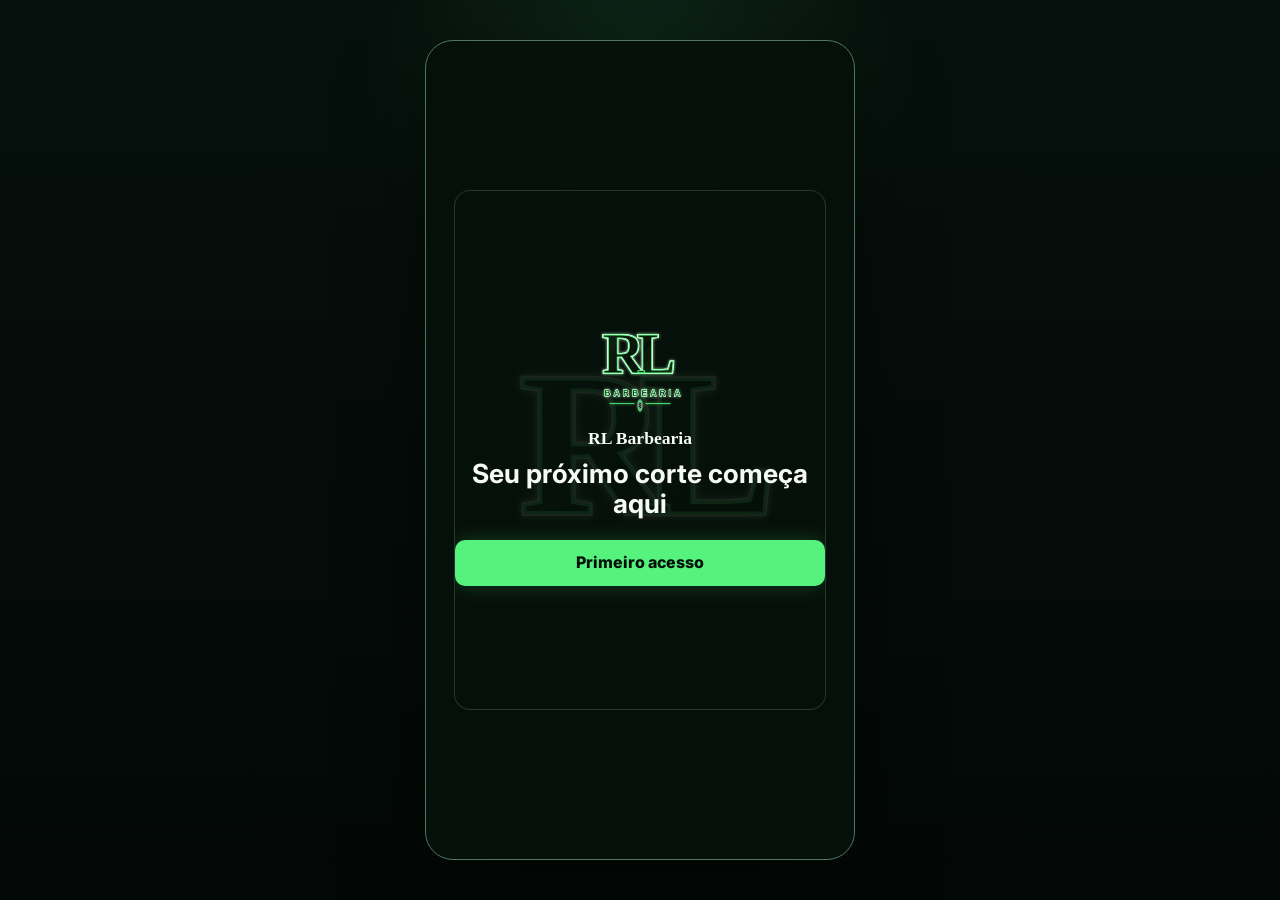
<file: index.html>
<!doctype html>
<html lang="pt-BR">
  <head>
    <meta charset="UTF-8" />
    <meta name="viewport" content="width=device-width, initial-scale=1.0, viewport-fit=cover" />
    <title>RL Barbearia</title>
    <link rel="preconnect" href="https://fonts.googleapis.com" />
    <link rel="preconnect" href="https://fonts.gstatic.com" crossorigin />
    <link
      href="https://fonts.googleapis.com/css2?family=Inter:wght@400;500;600;700;800&display=swap"
      rel="stylesheet"
    />
    <link rel="stylesheet" href="styles.css" />
  </head>
  <body>
    <div id="app"></div>
    <script src="client-app.js"></script>
  </body>
</html>
</file>
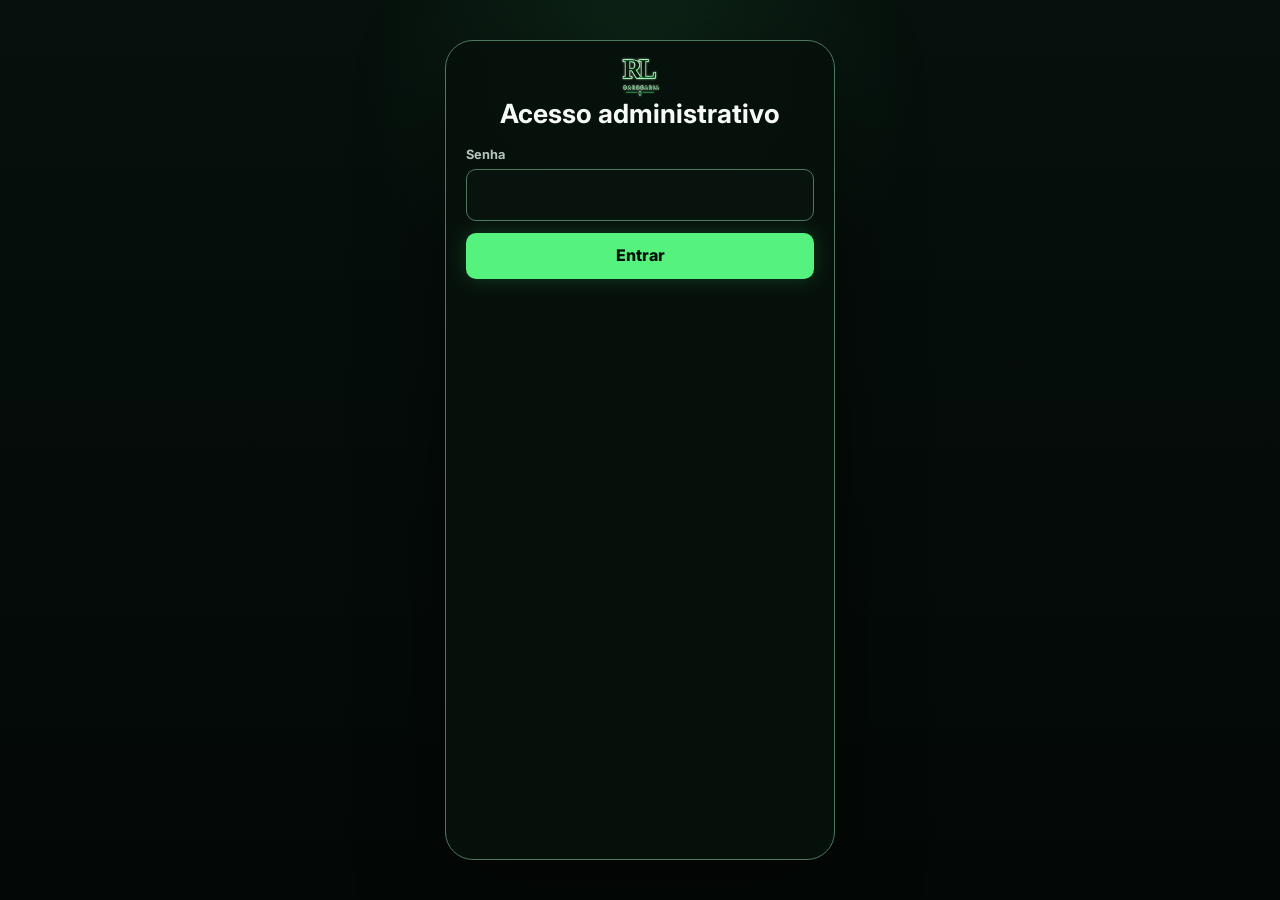
<file: admin/index.html>
<!doctype html>
<html lang="pt-BR">
  <head>
    <meta charset="UTF-8" />
    <meta name="viewport" content="width=device-width, initial-scale=1.0, viewport-fit=cover" />
    <title>RL Barbearia Admin</title>
    <link rel="preconnect" href="https://fonts.googleapis.com" />
    <link rel="preconnect" href="https://fonts.gstatic.com" crossorigin />
    <link
      href="https://fonts.googleapis.com/css2?family=Inter:wght@400;500;600;700;800&display=swap"
      rel="stylesheet"
    />
    <link rel="stylesheet" href="../styles.css" />
  </head>
  <body>
    <div id="app"></div>
    <script src="admin-app.js"></script>
  </body>
</html>
</file>
<file: styles.css>
:root {
  --bg: #030806;
  --forest: #07110c;
  --panel: #0d1d14;
  --panel-2: #13271b;
  --field: #08130d;
  --line: #4d7860;
  --line-strong: #5f8a70;
  --text: #f6faf7;
  --muted: #b6c4ba;
  --subtle: #8c9a90;
  --neon: #55f27e;
  --neon-2: #39db68;
  --neon-soft: #9dffb5;
  --danger: #ff625c;
  --warning: #ffcc66;
  --info: #64b5f6;
  --shadow: 0 24px 80px rgba(0, 0, 0, 0.5);
  --glow: 0 0 20px rgba(85, 242, 126, 0.2);
}

* {
  box-sizing: border-box;
}

html {
  background: var(--bg);
  color: var(--text);
  font-family: Inter, system-ui, -apple-system, BlinkMacSystemFont, "Segoe UI", sans-serif;
  overflow-x: hidden;
  text-size-adjust: 100%;
  -webkit-text-size-adjust: 100%;
  overscroll-behavior: none;
}

body {
  margin: 0;
  min-height: 100vh;
  min-height: 100dvh;
  overflow-x: hidden;
  padding: env(safe-area-inset-top) env(safe-area-inset-right) env(safe-area-inset-bottom) env(safe-area-inset-left);
}

img,
svg,
video,
canvas {
  display: block;
  max-width: 100%;
}

* {
  min-width: 0;
}

p,
span,
strong,
b,
h1,
h2,
h3,
button,
label,
input,
select {
  overflow-wrap: anywhere;
}

button,
input,
select {
  font: inherit;
}

button {
  border: 0;
  cursor: pointer;
  line-height: 1.2;
  text-align: center;
  transition: background 160ms ease, border-color 160ms ease, box-shadow 160ms ease, transform 160ms ease;
  white-space: normal;
}

button:hover {
  transform: translateY(-1px);
}

button:active {
  transform: translateY(0);
}

button:disabled {
  cursor: not-allowed;
  filter: grayscale(0.35);
  opacity: 0.72;
  transform: none;
}

button:focus-visible,
input:focus-visible,
select:focus-visible {
  outline: 3px solid rgba(157, 255, 181, 0.35);
  outline-offset: 2px;
}

.client-shell {
  align-items: center;
  background:
    radial-gradient(circle at 50% 8%, rgba(85, 242, 126, 0.1), transparent 280px),
    linear-gradient(180deg, #06100c 0, #030806 100%);
  display: flex;
  justify-content: center;
  min-height: 100vh;
  min-height: 100dvh;
  padding: max(16px, env(safe-area-inset-top)) max(16px, env(safe-area-inset-right)) max(16px, env(safe-area-inset-bottom)) max(16px, env(safe-area-inset-left));
}

.phone-frame {
  background: rgba(7, 17, 12, 0.98);
  border: 1px solid var(--line);
  border-radius: 28px;
  box-shadow: var(--shadow);
  display: grid;
  grid-template-rows: auto 1fr auto;
  min-height: min(820px, calc(100vh - 48px));
  min-height: min(820px, calc(100dvh - 48px));
  max-width: 430px;
  overflow: hidden;
  width: 100%;
}

.phone-frame.narrow {
  max-width: 390px;
}

.app-header {
  align-items: center;
  display: grid;
  gap: 10px;
  grid-template-columns: 40px 1fr 42px;
  padding: calc(16px + env(safe-area-inset-top)) 18px 12px;
}

.brand-center {
  align-items: center;
  display: flex;
  gap: 12px;
  min-width: 0;
}

.brand-center strong {
  display: block;
  font-size: 0.96rem;
}

.brand-center span,
.step-dot {
  color: var(--muted);
  display: block;
  font-size: 0.74rem;
  margin-top: 2px;
}

.step-dot {
  text-align: right;
}

.logo-mark {
  display: block;
  flex: 0 0 auto;
  height: 48px;
  object-fit: contain;
  width: 48px;
}

.screen {
  -webkit-overflow-scrolling: touch;
  overflow-y: auto;
  padding: 10px 20px calc(22px + env(safe-area-inset-bottom));
}

.welcome-screen {
  background: rgba(7, 17, 12, 0.74);
  border: 1px solid rgba(41, 67, 52, 0.78);
  border-radius: 16px;
  display: grid;
  min-height: 100%;
  overflow: hidden;
  position: relative;
}

.welcome-watermark {
  filter: drop-shadow(0 0 16px rgba(85, 242, 126, 0.16));
  height: 80%;
  left: 50%;
  object-fit: contain;
  opacity: 0.09;
  pointer-events: none;
  position: absolute;
  top: 50%;
  transform: translate(-50%, -50%);
  width: 80%;
  z-index: 0;
}

.welcome-content {
  align-self: center;
  display: grid;
  gap: 10px;
  justify-items: center;
  padding: 28px 0;
  position: relative;
  text-align: center;
  z-index: 1;
}

.welcome-content .logo-mark {
  height: 104px;
  width: 104px;
}

.welcome-content > strong {
  font-family: Georgia, "Times New Roman", serif;
  font-size: 1.1rem;
}

.welcome-actions {
  display: grid;
  gap: 10px;
  margin-top: 12px;
  width: 100%;
}

.auth-panel {
  align-content: center;
  justify-content: center;
  min-height: 100%;
  padding-block: clamp(28px, 10dvh, 76px);
  width: 100%;
}

.auth-panel > * {
  max-width: 360px;
  width: 100%;
}

.auth-panel h1,
.auth-panel .lead {
  text-align: center;
}

.center-screen,
.login-screen,
.success-screen {
  align-content: center;
  display: grid;
  justify-items: center;
  min-height: 100%;
  text-align: center;
}

.login-screen .logo-mark {
  height: 186px;
  margin-bottom: 18px;
  width: 186px;
}

.stack {
  display: grid;
  gap: 14px;
}

h1,
h2,
p {
  margin: 0;
}

h1 {
  font-size: clamp(1.35rem, 7vw, 1.65rem);
  letter-spacing: 0;
  line-height: 1.12;
}

h2 {
  font-size: clamp(1rem, 4.5vw, 1.1rem);
}

p,
.lead,
small,
span {
  color: var(--muted);
}

strong,
b {
  color: var(--text);
}

.form {
  display: grid;
  gap: 12px;
  margin-top: 18px;
  width: 100%;
}

.field {
  display: grid;
  gap: 7px;
  text-align: left;
}

.field label {
  color: var(--muted);
  font-size: 0.8rem;
  font-weight: 700;
}

input,
select {
  background: var(--field);
  border: 1px solid var(--line);
  border-radius: 10px;
  color: var(--text);
  min-height: 52px;
  padding: 0 14px;
  width: 100%;
}

input[type="date"] {
  min-width: 0;
  color-scheme: dark;
}

input[type="date"]::-webkit-calendar-picker-indicator {
  cursor: pointer;
  filter: invert(89%) sepia(16%) saturate(576%) hue-rotate(79deg) brightness(108%) contrast(96%);
  opacity: 1;
}

input[type="date"]::-webkit-calendar-picker-indicator:hover {
  filter: invert(78%) sepia(88%) saturate(475%) hue-rotate(78deg) brightness(101%) contrast(92%);
}

select {
  color-scheme: dark;
}

input::placeholder,
select::placeholder {
  color: #9bab9f;
  opacity: 1;
}

input:-webkit-autofill,
input:-webkit-autofill:hover,
input:-webkit-autofill:focus,
select:-webkit-autofill {
  -webkit-box-shadow: 0 0 0 1000px var(--field) inset;
  -webkit-text-fill-color: var(--text);
  caret-color: var(--text);
  transition: background-color 9999s ease-in-out 0s;
}

.phone-field {
  align-items: center;
  background: var(--field);
  border: 1px solid var(--line);
  border-radius: 10px;
  display: grid;
  grid-template-columns: 54px 1fr;
  overflow: hidden;
}

.phone-field:focus-within {
  border-color: var(--neon);
  outline: 3px solid rgba(157, 255, 181, 0.22);
}

.phone-field span {
  border-right: 1px solid var(--line);
  color: var(--text);
  font-weight: 800;
  text-align: center;
}

.phone-field input {
  border: 0;
  border-radius: 0;
}

.phone-field input:focus {
  outline: 0;
}

.phone-field.readonly {
  opacity: 1;
}

.legal-group {
  display: grid;
  gap: 12px;
  margin: 4px 0 2px;
}

.check-field {
  align-items: flex-start;
  color: var(--muted);
  cursor: pointer;
  display: grid;
  gap: 10px;
  grid-template-columns: 22px 1fr;
  line-height: 1.35;
  text-align: left;
}

.check-field input {
  height: 1px;
  opacity: 0;
  position: absolute;
  width: 1px;
}

.check-field .custom-check {
  align-items: center;
  background: var(--field);
  border: 1px solid var(--line);
  border-radius: 6px;
  display: grid;
  height: 22px;
  margin-top: 1px;
  place-items: center;
  width: 22px;
}

.check-field .custom-check::after {
  color: #031007;
  content: "✓";
  font-size: 0.88rem;
  font-weight: 900;
  opacity: 0;
}

.check-field input:checked + .custom-check {
  background: var(--neon);
  border-color: var(--neon);
  box-shadow: var(--glow);
}

.check-field input:checked + .custom-check::after {
  opacity: 1;
}

.check-field input:focus-visible + .custom-check {
  outline: 3px solid rgba(157, 255, 181, 0.35);
  outline-offset: 2px;
}

.check-field span:last-child {
  color: var(--muted);
  font-size: 0.82rem;
}

.check-field.optional span:last-child {
  color: #b2bbb5;
}

.inline-link {
  background: transparent;
  color: var(--neon);
  cursor: pointer;
  font: inherit;
  font-weight: 800;
  padding: 0;
  text-decoration: none;
}

.inline-link:focus-visible {
  border-radius: 4px;
  outline: 3px solid rgba(92, 255, 145, 0.24);
  outline-offset: 2px;
}

.form-error {
  color: var(--danger);
  font-size: 0.78rem;
  line-height: 1.35;
}

input:focus,
select:focus {
  border-color: var(--neon);
  outline: 3px solid rgba(157, 255, 181, 0.22);
}

.primary,
.secondary,
.ghost,
.danger,
.small-primary,
.icon-button,
.link-button {
  align-items: center;
  border-radius: 10px;
  display: inline-flex;
  font-weight: 800;
  justify-content: center;
  min-height: 46px;
  padding: 0 14px;
}

.link-button {
  background: transparent;
  color: var(--neon);
  min-height: 40px;
  padding: 0;
}

.full {
  width: 100%;
}

.primary,
.small-primary {
  background: var(--neon);
  box-shadow: var(--glow);
  color: #031007;
}

.primary:hover,
.small-primary:hover {
  background: var(--neon-2);
}

.secondary {
  background: var(--panel-2);
  border: 1px solid var(--line-strong);
  color: var(--text);
}

.ghost {
  background: #14251b;
  border: 1px solid var(--line);
  color: var(--text);
}

.danger {
  background: rgba(255, 98, 92, 0.14);
  border: 1px solid rgba(255, 98, 92, 0.55);
  color: var(--danger);
}

.small-primary {
  min-height: 38px;
  padding: 0 12px;
}

.icon-button {
  background: #14251b;
  border: 1px solid var(--line);
  color: var(--text);
  font-size: 1.3rem;
  min-height: 40px;
  padding: 0;
  width: 40px;
}

.hidden {
  opacity: 0;
  pointer-events: none;
}

.public-links {
  display: grid;
  gap: 8px;
  margin-top: 24px;
}

.public-links button {
  background: transparent;
  color: var(--neon);
  font-weight: 700;
}

.hero-card,
.card,
.horizontal-card,
.barber-card,
.review-card,
.admin-panel,
.stat,
.admin-row,
.modal {
  background: var(--panel);
  border: 1px solid var(--line);
  border-radius: 12px;
}

.step-screen {
  display: grid;
  gap: 14px;
  min-height: 100%;
  grid-template-rows: auto 1fr auto;
}

.progress {
  background: rgba(255, 255, 255, 0.06);
  border-radius: 99px;
  height: 3px;
  overflow: hidden;
}

.progress span {
  background: var(--neon);
  box-shadow: var(--glow);
  display: block;
  height: 100%;
}

.sticky-action {
  background: linear-gradient(180deg, rgba(7, 17, 13, 0), rgba(7, 17, 13, 0.98) 28%);
  margin: 0 -20px -22px;
  padding: 22px 20px calc(16px + env(safe-area-inset-bottom));
  position: sticky;
  bottom: 0;
  z-index: 3;
}

.hero-card {
  background: linear-gradient(145deg, rgba(85, 242, 126, 0.1), #13271b);
  box-shadow: var(--glow);
  display: grid;
  gap: 14px;
  padding: 20px;
}

.hero-card span {
  color: var(--neon);
  font-size: 0.78rem;
  font-weight: 800;
}

.shop-photo-card {
  background:
    linear-gradient(180deg, rgba(3, 8, 6, 0.08), rgba(3, 8, 6, 0.7)),
    url("assets/723131300_17888375571564268_3687150447483075437_n.jpg") center 34% / cover no-repeat;
  border: 1px solid var(--line);
  border-radius: 14px;
  min-height: 168px;
  overflow: hidden;
}

.card {
  display: grid;
  gap: 8px;
  padding: 15px;
}

.card p,
.card span,
.admin-row span,
.horizontal-card span,
.barber-card small {
  color: var(--muted);
}

.card strong,
.horizontal-card strong,
.barber-card strong,
.review-card strong {
  color: var(--text);
}

.option-list {
  display: grid;
  gap: 10px;
}

.horizontal-card {
  align-items: center;
  display: flex;
  gap: 12px;
  justify-content: space-between;
  padding: 14px;
  text-align: left;
  width: 100%;
  min-width: 0;
}

.horizontal-card.selectable,
.barber-card.selectable {
  background: var(--panel);
}

.horizontal-card.active,
.barber-card.active {
  border-color: var(--neon);
  box-shadow: inset 0 0 0 1px rgba(85, 242, 126, 0.5), var(--glow);
}

.service-icon {
  align-items: center;
  background: var(--panel-2);
  border: 1px solid var(--line);
  border-radius: 14px;
  color: var(--neon);
  display: grid;
  flex: 0 0 auto;
  font-family: Georgia, "Times New Roman", serif;
  font-weight: 800;
  height: 52px;
  place-items: center;
  width: 52px;
}

.horizontal-card span,
.barber-card small {
  display: block;
  font-size: 0.84rem;
  margin-top: 4px;
}

.barber-card {
  align-items: center;
  color: var(--text);
  display: flex;
  gap: 14px;
  min-height: 92px;
  padding: 12px;
  text-align: left;
}

.avatar,
.avatar-photo {
  align-items: center;
  background: var(--panel-2);
  border: 1px solid var(--line);
  border-radius: 16px;
  color: var(--neon);
  display: block;
  font-weight: 800;
  height: 68px;
  object-fit: cover;
  width: 68px;
}

.avatar {
  display: grid;
  place-items: center;
}

.date-strip {
  display: grid;
  gap: 10px;
  grid-auto-columns: minmax(92px, 1fr);
  grid-auto-flow: column;
  overflow-x: auto;
  overscroll-behavior-inline: contain;
  padding-bottom: 6px;
  scroll-padding-inline: 2px;
}

.date-strip button,
.time-grid button {
  background: var(--panel);
  border: 1px solid var(--line);
  border-radius: 10px;
  color: var(--text);
  min-height: 62px;
}

.date-strip button:hover,
.time-grid button:hover,
.horizontal-card:hover,
.barber-card:hover,
.card:hover,
.admin-row:hover {
  border-color: var(--line-strong);
}

.date-strip button span {
  color: var(--muted);
}

.date-strip button.active,
.time-grid button.active {
  border-color: var(--neon);
  background: #14311f;
  box-shadow: inset 0 0 0 1px rgba(85, 242, 126, 0.54), var(--glow);
  color: var(--neon-soft);
}

.date-strip strong,
.date-strip span {
  display: block;
}

.time-grid {
  display: grid;
  gap: 9px;
  grid-template-columns: repeat(auto-fit, minmax(82px, 1fr));
}

.time-section {
  display: grid;
  gap: 9px;
}

.review-card {
  display: grid;
  gap: 1px;
  overflow: hidden;
}

.review-card div {
  align-items: center;
  background: rgba(255, 255, 255, 0.045);
  display: flex;
  justify-content: space-between;
  padding: 13px;
  gap: 12px;
}

.check {
  align-items: center;
  background: rgba(92, 255, 145, 0.12);
  border-radius: 999px;
  box-shadow: var(--glow);
  color: var(--neon);
  display: grid;
  font-size: 2.1rem;
  height: 68px;
  margin-bottom: 14px;
  place-items: center;
  width: 68px;
}

.row,
.actions {
  align-items: center;
  display: flex;
  gap: 8px;
  justify-content: space-between;
  min-width: 0;
}

.actions {
  flex-wrap: wrap;
  justify-content: flex-start;
}

.actions .wide-action {
  flex: 1;
}

.status {
  border-radius: 999px;
  font-size: 0.72rem;
  font-weight: 800;
  padding: 6px 9px;
  white-space: nowrap;
}

.status.confirmado {
  background: rgba(85, 242, 126, 0.14);
  border: 1px solid rgba(85, 242, 126, 0.48);
  color: var(--neon);
}

.status.pendente {
  background: rgba(255, 204, 102, 0.14);
  border: 1px solid rgba(255, 204, 102, 0.48);
  color: var(--warning);
}

.status.cancelado {
  background: rgba(255, 98, 92, 0.14);
  border: 1px solid rgba(255, 98, 92, 0.5);
  color: var(--danger);
}

.status.concluido {
  background: rgba(100, 181, 246, 0.14);
  border: 1px solid rgba(100, 181, 246, 0.48);
  color: var(--info);
}

.status.nao-compareceu {
  background: rgba(255, 139, 92, 0.14);
  border: 1px solid rgba(255, 139, 92, 0.5);
  color: #ff9a66;
}

.empty {
  border: 1px dashed var(--line);
  border-radius: 12px;
  color: var(--muted);
  padding: 18px;
  text-align: center;
}

.bottom-nav {
  background: #07110c;
  border-top: 1px solid var(--line);
  display: grid;
  gap: 4px;
  grid-template-columns: repeat(4, 1fr);
  padding: 8px 8px calc(8px + env(safe-area-inset-bottom));
}

.bottom-nav button {
  background: transparent;
  border-radius: 10px;
  color: var(--muted);
  font-size: 0.72rem;
  font-weight: 800;
  min-height: 48px;
  padding: 4px 2px;
}

.bottom-nav button span {
  color: inherit;
  display: block;
  font-size: 1rem;
  line-height: 1;
  margin-bottom: 3px;
}

.tabs-soft {
  background: rgba(255, 255, 255, 0.06);
  border-radius: 10px;
  display: grid;
  grid-template-columns: 1fr 1fr;
  padding: 4px;
}

.tabs-soft span {
  color: var(--text);
  font-size: 0.82rem;
  font-weight: 800;
  min-height: 34px;
  display: grid;
  place-items: center;
}

.hint {
  font-size: 0.76rem;
}

.bottom-nav button.active {
  background: rgba(85, 242, 126, 0.14);
  color: var(--neon);
}

.bottom-nav button:focus-visible {
  outline: 3px solid rgba(157, 255, 181, 0.35);
  outline-offset: -2px;
}

.admin-shell {
  background: var(--bg);
  display: grid;
  grid-template-columns: 260px 1fr;
  min-height: 100vh;
  min-height: 100dvh;
}

.admin-sidebar {
  background: #07110c;
  border-right: 1px solid var(--line);
  display: flex;
  flex-direction: column;
  gap: 8px;
  padding: 22px;
  overscroll-behavior-inline: contain;
}

.admin-sidebar .logo-mark {
  height: 76px;
  margin-bottom: 6px;
  width: 76px;
}

.admin-sidebar strong {
  margin-bottom: 16px;
}

.admin-sidebar button {
  background: transparent;
  border-radius: 10px;
  color: var(--muted);
  min-height: 44px;
  padding: 0 12px;
  text-align: left;
}

.admin-sidebar button.active {
  background: rgba(85, 242, 126, 0.14);
  color: var(--neon);
}

.admin-sidebar button:hover {
  background: #13271b;
  color: var(--text);
}

.admin-main {
  padding: 28px;
}

.admin-stack {
  display: grid;
  gap: 18px;
}

.admin-title {
  align-items: center;
  display: flex;
  gap: 16px;
  justify-content: space-between;
}

.admin-title p {
  margin-top: 5px;
}

.stats {
  display: grid;
  gap: 14px;
  grid-template-columns: repeat(2, minmax(0, 1fr));
}

.stats.four {
  grid-template-columns: repeat(4, minmax(0, 1fr));
}

.stat {
  padding: 18px;
}

.stat strong {
  color: var(--neon);
  display: block;
  font-size: 2rem;
}

.stat span {
  color: var(--muted);
}

.admin-panel {
  display: grid;
  gap: 14px;
  padding: 18px;
}

.admin-list {
  display: grid;
  gap: 10px;
}

.admin-row {
  align-items: center;
  display: grid;
  gap: 14px;
  grid-template-columns: 90px minmax(0, 1fr) auto;
  padding: 13px;
}

.admin-row > strong {
  color: var(--neon-soft);
}

.admin-row b {
  color: var(--text);
}

.admin-row span {
  display: block;
  margin-top: 4px;
}

.inline-form {
  align-items: center;
  display: grid;
  gap: 10px;
  grid-template-columns: 150px 150px auto;
}

.modal-backdrop {
  align-items: center;
  background: rgba(0, 0, 0, 0.62);
  display: flex;
  inset: 0;
  justify-content: center;
  padding: max(14px, env(safe-area-inset-top)) max(14px, env(safe-area-inset-right)) max(14px, env(safe-area-inset-bottom)) max(14px, env(safe-area-inset-left));
  position: fixed;
  z-index: 15;
  overscroll-behavior: contain;
}

.modal {
  box-shadow: var(--shadow);
  color: var(--text);
  max-height: min(86vh, 720px);
  max-height: min(86dvh, 720px);
  max-width: 460px;
  overflow-y: auto;
  padding: 18px;
  width: 100%;
}

.legal-backdrop {
  align-items: flex-end;
  background: rgba(0, 0, 0, 0.62);
  display: flex;
  inset: 0;
  justify-content: center;
  padding: max(12px, env(safe-area-inset-top)) max(12px, env(safe-area-inset-right)) max(12px, env(safe-area-inset-bottom)) max(12px, env(safe-area-inset-left));
  position: fixed;
  z-index: 20;
  overscroll-behavior: contain;
}

.legal-modal {
  background: var(--panel);
  border: 1px solid var(--line);
  border-radius: 18px;
  box-shadow: var(--shadow);
  display: grid;
  gap: 14px;
  max-height: min(78vh, 680px);
  max-height: min(78dvh, 680px);
  max-width: 430px;
  padding: 16px;
  width: 100%;
}

.legal-modal-header {
  align-items: center;
  display: flex;
  justify-content: space-between;
}

.legal-scroll {
  display: grid;
  gap: 10px;
  max-height: 52vh;
  max-height: 52dvh;
  overflow-y: auto;
  padding-right: 4px;
}

.legal-scroll h3 {
  color: var(--text);
  font-size: 0.92rem;
  margin: 8px 0 0;
}

.legal-scroll p {
  font-size: 0.84rem;
  line-height: 1.45;
  color: var(--muted);
}

.legal-updated {
  color: var(--neon);
  font-weight: 800;
}

@media (max-width: 820px) {
  .client-shell {
    padding: 0;
  }

  .phone-frame {
    border: 0;
    border-radius: 0;
    min-height: 100vh;
    min-height: 100dvh;
    max-width: none;
  }

  .admin-shell {
    grid-template-columns: 1fr;
  }

  .admin-sidebar {
    border-bottom: 1px solid var(--line);
    border-right: 0;
    flex-direction: row;
    overflow-x: auto;
    padding: 12px;
    position: sticky;
    top: 0;
    z-index: 10;
  }

  .admin-sidebar strong {
    display: none;
  }

  .admin-main {
    padding: 16px;
  }

  .admin-title,
  .row {
    align-items: stretch;
    flex-direction: column;
  }

  .stats,
  .stats.four,
  .inline-form,
  .admin-row {
    grid-template-columns: 1fr;
  }

  .admin-row .actions {
    justify-content: flex-start;
  }
}

@media (max-width: 480px) {
  .screen {
    padding: 8px 16px calc(96px + env(safe-area-inset-bottom));
  }

  .phone-frame {
    grid-template-rows: auto minmax(0, 1fr) auto;
  }

  .app-header {
    grid-template-columns: 38px minmax(0, 1fr) 36px;
    gap: 8px;
    padding-left: 16px;
    padding-right: 16px;
  }

  .brand-center {
    gap: 10px;
  }

  .logo-mark {
    height: 42px;
    width: 42px;
  }

  .welcome-content .logo-mark {
    height: clamp(82px, 28vw, 104px);
    width: clamp(82px, 28vw, 104px);
  }

  .welcome-content {
    padding: 20px 0;
  }

  .welcome-watermark {
    height: 86%;
    width: 86%;
  }

  .horizontal-card,
  .barber-card,
  .card {
    padding: 12px;
  }

  .horizontal-card {
    align-items: stretch;
    flex-direction: column;
  }

  .horizontal-card .small-primary {
    width: 100%;
  }

  .review-card div {
    align-items: flex-start;
    flex-direction: column;
  }

  .bottom-nav {
    gap: 2px;
  }

  .bottom-nav button {
    font-size: 0.66rem;
  }

  .admin-main {
    padding: 12px;
  }

  .admin-sidebar button {
    flex: 0 0 auto;
    white-space: nowrap;
  }
}

@media (max-width: 344px) {
  .screen {
    padding-left: 14px;
    padding-right: 14px;
  }

  .app-header {
    grid-template-columns: 34px minmax(0, 1fr) 30px;
    padding-left: 14px;
    padding-right: 14px;
  }

  .icon-button {
    min-height: 36px;
    width: 36px;
  }

  .brand-center span,
  .step-dot {
    font-size: 0.68rem;
  }

  .time-grid {
    grid-template-columns: repeat(2, minmax(0, 1fr));
  }

  .date-strip {
    grid-auto-columns: minmax(78px, 1fr);
  }

  .phone-field {
    grid-template-columns: 48px 1fr;
  }

  .actions > button {
    width: 100%;
  }
}

@media (max-height: 520px) and (orientation: landscape) {
  .client-shell {
    align-items: stretch;
  }

  .phone-frame {
    max-width: none;
    min-height: 100dvh;
  }

  .screen {
    padding-bottom: calc(82px + env(safe-area-inset-bottom));
  }

  .phone-frame:not(.auth-welcome) .welcome-content {
    align-self: start;
    padding-top: 14px;
  }

  .welcome-content .logo-mark {
    height: 72px;
    width: 72px;
  }

  .auth-panel {
    align-content: start;
    padding-block: 14px 82px;
  }
}

@media (min-width: 821px) {
  .bottom-nav {
    border-radius: 0 0 28px 28px;
  }

  .admin-main {
    max-width: 1480px;
    width: 100%;
  }
}

@media (min-width: 1600px) {
  .phone-frame {
    max-width: 460px;
  }

  .admin-shell {
    grid-template-columns: 280px 1fr;
  }
}

.phone-frame.auth-welcome {
  align-items: center;
  display: flex;
  flex-direction: column;
  justify-content: center;
}

.phone-frame.auth-welcome .screen {
  display: flex;
  align-items: center;
  justify-content: center;
  flex: 1 1 auto;
  min-height: 100%;
  overflow: hidden;
  padding: clamp(14px, 4dvh, 28px);
  width: 100%;
}

.phone-frame.auth-welcome .welcome-screen {
  align-items: center;
  min-height: clamp(360px, 58dvh, 520px);
  width: 100%;
}

.phone-frame.auth-welcome .welcome-content {
  align-self: center;
  margin-block: auto;
}

@media (prefers-reduced-motion: reduce) {
  *,
  *::before,
  *::after {
    animation-duration: 0.01ms !important;
    animation-iteration-count: 1 !important;
    scroll-behavior: auto !important;
    transition-duration: 0.01ms !important;
  }

  button:hover,
  button:active {
    transform: none;
  }
}
  -webkit-overflow-scrolling: touch;
</file>
